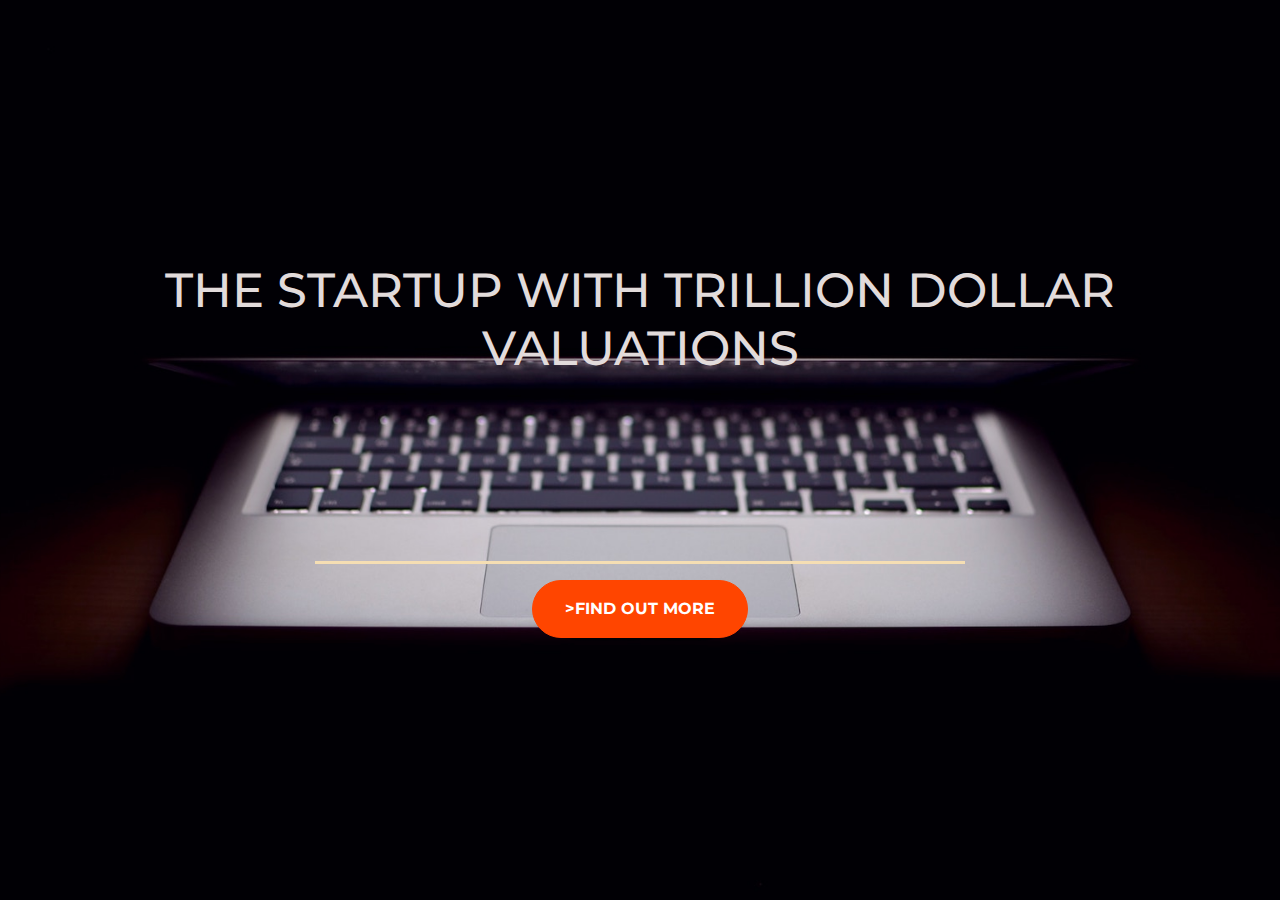
<file: index.html>
<!DOCTYPE html>
<html xmlns="http://www.w3.org/1999/html">
  <head>
    <title>Startup</title>
    <!-- Required meta tags -->
    <meta charset="utf-8">
    <meta name="viewport" content="width=device-width, initial-scale=1">


    <!-- Google Fonts -->
    <link href="https://fonts.googleapis.com/css?family=Montserrat" rel="stylesheet">

    <!-- Bootstrap CSS from a CDN. This way you don't have to include the bootstrap file yourself -->
    <link rel="stylesheet" href="https://stackpath.bootstrapcdn.com/bootstrap/4.3.1/css/bootstrap.min.css" integrity="sha384-ggOyR0iXCbMQv3Xipma34MD+dH/1fQ784/j6cY/iJTQUOhcWr7x9JvoRxT2MZw1T" crossorigin="anonymous">
    
    <!-- Your own stylesheet -->
    <link rel="stylesheet" type="text/css" href="style.css">
  </head>
  <body>
  <div class="container d-flex align-items-center h-100">
    <div class="row">
      <header class="text-center col-12">
      <h1 class="text-uppercase">The StartUp with trillion dollar valuations </h1>
      </header>
      <div class="buffer col-12"></div>
      <section class="text-center col-12">
        <hr>
        <a href="https://mailchi.mp/abce3adbe99d/startup-of-the-year"> <button class="btn btn-primary btn-xl">>find out more</button>
        </a>
      </section>
    </div>
  </div>

  </body>
</html>
</file>
<file: style.css>
body,
html {
  width: 100%;
  height: 100%;
  font-family: 'Montserrat', sans-serif;


  background: url(header.jpg) no-repeat center center fixed;
  -webkit-background-size: cover;
  -moz-background-size: cover;
  -o-background-size: cover;
  background-size: cover;
}
h1{
  font-size: 3rem;
  color: #e2dbdb;

}
hr{
  border-color: wheat;
  border-width: 3px;
  max-width: 650px;
}
.buffer{
  height:  10rem;
}
.btn{
  font-weight:700;
  border-radius:300px;
  text-transform: uppercase;
}
.btn-primary{
  background-color: orangered;
  border-color:orangered;

}
.btn-primary:hover{
  background-color: orangered;
  border-color: orangered;
  border-width: 4px;
}
.btn-xl{
  padding: 1rem 2rem;


}
</file>
